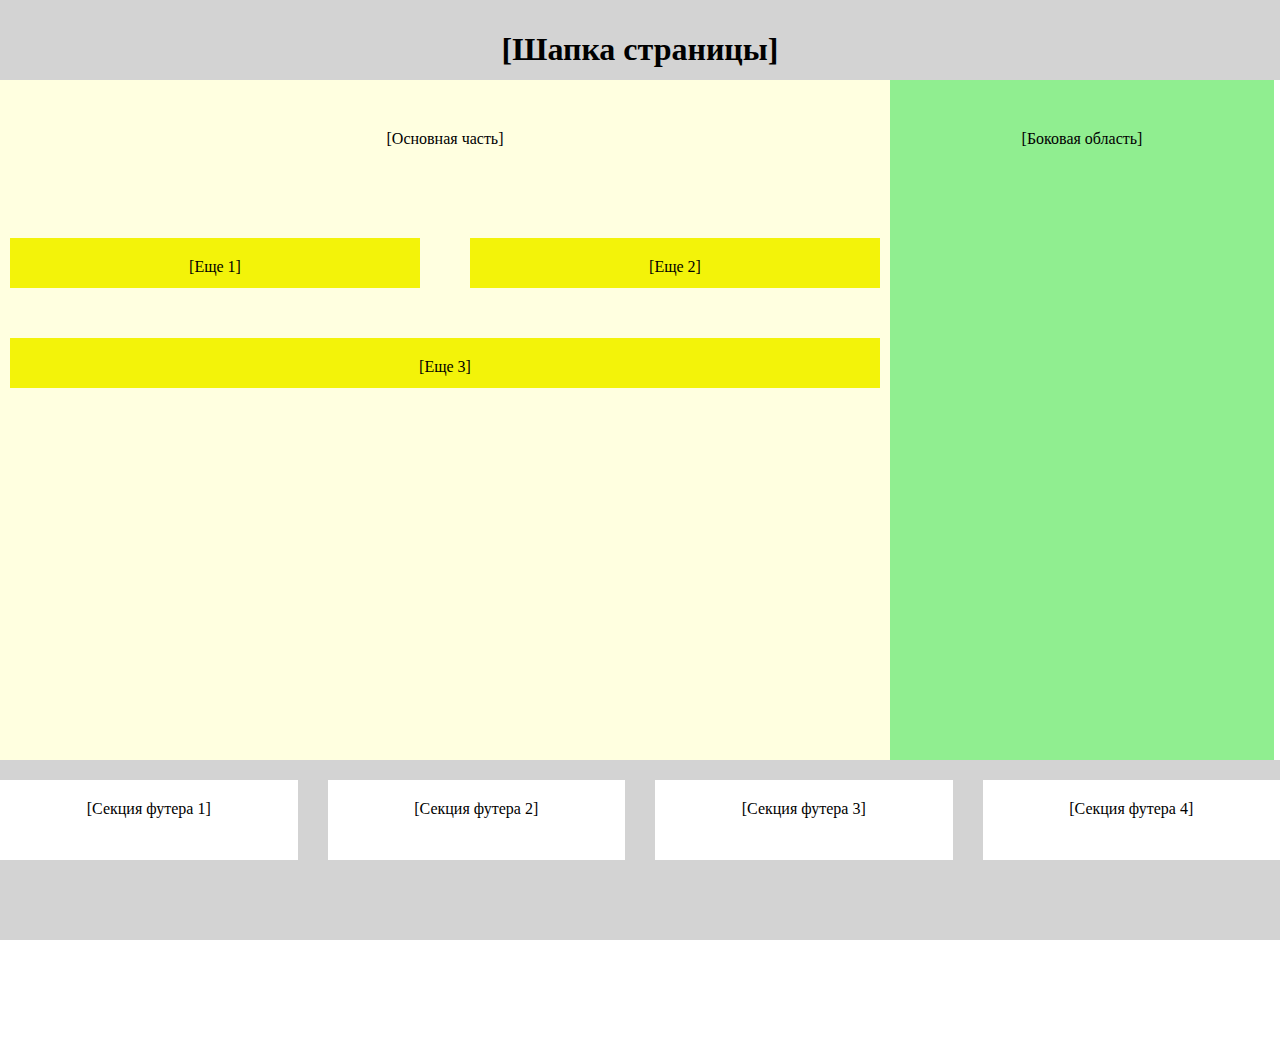
<file: Grid_1/index.html>
<!DOCTYPE html>
<html lang="en">
  <head>
    <meta charset="UTF-8" />
    <meta name="viewport" content="width=device-width, initial-scale=1.0" />
    <title>Document</title>
    <link rel="stylesheet" href="style/normalize.css" />
    <link rel="stylesheet" href="style/style.css" />
  </head>
  <body>
    <div class="container">
      <header class="header">
        <h1>[Шапка страницы]</h1>
      </header>
      <main class="main">
        [Основная часть]
        <div class="grid-container">
          <div class="more-1">[Еще 1]</div>
          <div class="more-2">[Еще 2]</div>
          <div class="more-3">[Еще 3]</div>
        </div>
      </main>
      <aside class="sidebar">[Боковая область]</aside>

      <footer class="footer">
        <div class="grid">
          <div class="section-1">[Секция футера 1]</div>
          <div class="section-2">[Секция футера 2]</div>
          <div class="section-3">[Секция футера 3]</div>
          <div class="section-4">[Секция футера 4]</div>
        </div>
      </footer>
    </div>
  </body>
</html>
</file>
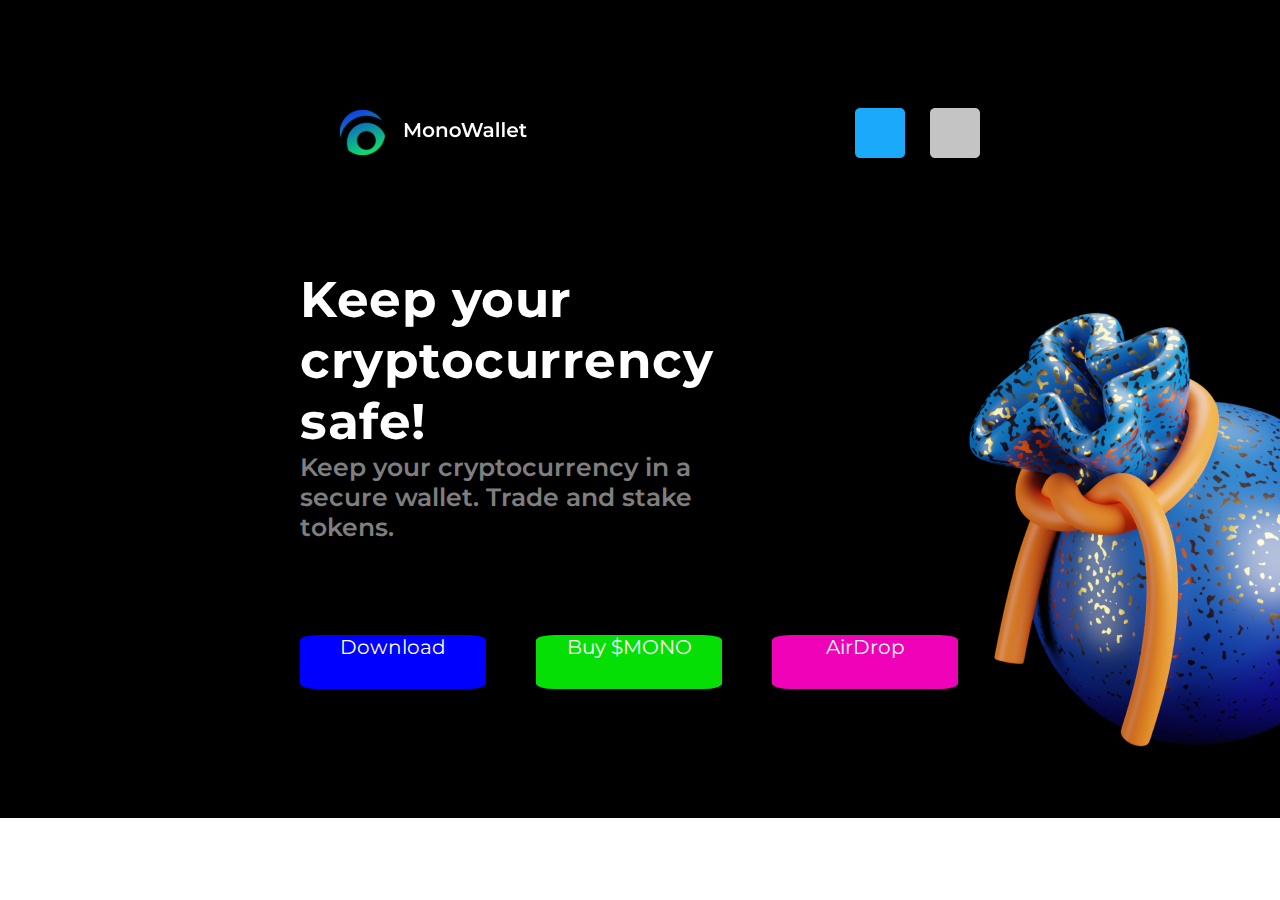
<file: website_Monowallet/index.html>
<!DOCTYPE html>
<html lang="en">
  <head>
    <meta charset="UTF-8" />
    <meta name="viewport" content="width=device-width, initial-scale=1.0" />
    <title>Document</title>
    <link rel="preconnect" href="https://fonts.gstatic.com" crossorigin />
    <link
      href="https://fonts.googleapis.com/css2?family=Montserrat:wght@600&display=swap"
      rel="stylesheet"
    />
    <link rel="preconnect" href="https://fonts.googleapis.com" />
    <link rel="preconnect" href="https://fonts.gstatic.com" crossorigin />
    <link
      href="https://fonts.googleapis.com/css2?family=Montserrat:wght@700&display=swap"
      rel="stylesheet"
    />

    <link rel="stylesheet" href="style/normalize.css" />
    <link rel="stylesheet" href="style/style.css" />
  </head>
  <body>
    <div class="body">
      <header class="header">
        <ul class="logotip">
          <li class="logotip_li">
            <a href="#"> <img src="assets/images/image_17.svg" alt="logo" /></a>
          </li>
          <li class="logotip_li_2">
            <a href="#">
              <img src="assets/images/MonoWallet.png" alt="monowallet"
            /></a>
          </li>
        </ul>

        <nav>
          <ul class="menu">
            <li class="menu_li">
              <a href="#">
                <img src="assets/images/Rectangle_17.png" alt="media1"
              /></a>
            </li>
            <li class="menu_li_2">
              <a href="#"
                ><img src="assets/images/Rectangle_16.png" alt="media2"
              /></a>
            </li>
          </ul>
        </nav>
      </header>

      <main class="main">
        <div class="content"></div>
        <div class="title">Keep your cryptocurrency safe!</div>
        <!-- <div class="block">
            <div class="item">
              <div class="txt"></div> -->
        <div class="txt">
          Keep your cryptocurrency in a secure wallet. Trade and stake tokens.
        </div>
        <div class="img">
          <img src="assets/images/money-bag-dynamic-color.png" alt="money" />
        </div>
        <div class="buttons">
          <div class="button_1">
            <a class="button" href="#" target="_blank">Download</a>
          </div>
          <div class="button_2">
            <a class="button" href="#" target="_blank">Buy $MONO</a>
          </div>
          <div class="button_3">
            <a class="button" href="#" target="_blank">AirDrop</a>
          </div>
        </div>
      </main>

      <footer class="footer"></footer>
    </div>
  </body>
</html>
</file>
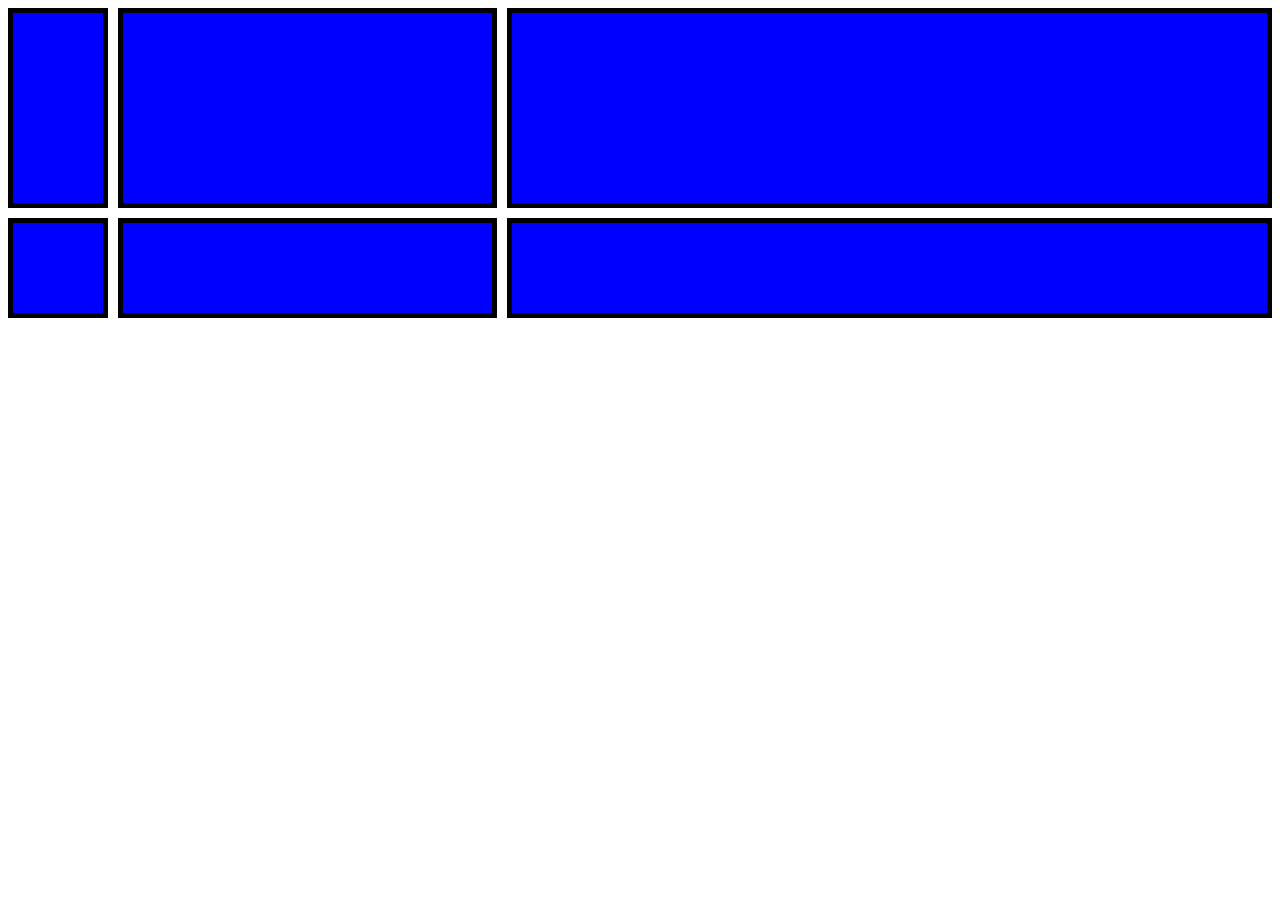
<file: table_5/5.html>
<!DOCTYPE html>
<html lang="en">
  <head>
    <meta charset="UTF-8" />
    <meta name="viewport" content="width=device-width, initial-scale=1.0" />
    <title>Document</title>
    <link rel="stylesheet" href="style/style.css" />
  </head>
  <body class="container">
    <div class="content"></div>
    <div class="content"></div>
    <div class="content"></div>
    <div class="content"></div>
    <div class="content"></div>
    <div class="content"></div>
  </body>
</html>
</file>
<file: Grid_1/style/style.css>
.container {
    display: grid;
    grid-template-columns: 500px 1fr 1fr;
    grid-template-rows: 80px 1fr 100px 80px;
    width: 100vw;
    height: 700px;
    text-align: center;
}
.header {
    background-color: rgb(211, 211, 211);
    grid-row: 1/2;
    grid-column: 1/4;
    align-items: center;
    text-align: center;
    padding-top: 10px;}
.main {
    background-color: rgb(255, 255, 224);
    grid-row: 2/4;
    grid-column: 1/3;
    height: 70vh;
    align-items: center;
    text-align: center;
    padding-top: 50px;
}
.grid-container {
    display: grid;
    grid-template-columns: repeat(4, 1fr);
    grid-template-rows:20px repeat(2, 70px);
    gap: 30px;
    margin-top: 30px;
    justify-content: center;
    align-content: center;
    text-align: center;
}

.more-1 {
    background-color: rgb(243, 243, 9);
    grid-row: 2;
    grid-column: 1/3;
    padding-top: 20px;
    text-align: center;
    margin: 10px;
   
}

.more-2 {
    background-color: rgb(243, 243, 9);
    grid-row: 2;
    grid-column: 3/5;
    padding-top: 20px;
    margin: 10px;
    text-align: center;
}

.more-3 {
    background-color: rgb(243, 243, 9);
    grid-row: 3;
    grid-column: 1/5;
    padding-top: 20px;
    margin: 10px;
    text-align: center;}


.sidebar {
    width: 30vw;
    height: 70vh;
    background-color: lightgreen;
    justify-content: end;
    text-align: center;
    align-items: center;
    padding-top: 50px;
   
}

.footer {
    grid-row: 3/4;
    grid-column: 1/4;    
    height: 20vh;
    align-items: center;
    background-color: rgb(211, 211, 211);
      

}
.grid {
    display: grid;
    grid-template-columns: repeat(4, 1fr);
    grid-template-rows:80px repeat(2, 70px) ;
    gap: 30px;
    margin-top: 20px; 
    justify-content: center;
    align-content: center;
    text-align: center;
}
.section-1 {
    
    grid-row: 1;
    grid-column: 1/2;
    text-align: center;
    background-color: rgb(255, 255, 255);
    padding-top: 20px;
    }

.section-2 {
    
    grid-row: 1;
    grid-column: 2/3;
    text-align: center;
    background-color: rgb(255, 255, 255);
    padding-top: 20px;
    }

.section-3 {
    
    grid-row: 1;
    grid-column: 3/4;
    text-align: center;
    background-color: rgb(255, 255, 255);
    padding-top: 20px;
    }

.section-4 {
    
    grid-row: 1;
    grid-column: 4/5;
    text-align: center;
    background-color: rgb(255, 255, 255);
    padding-top: 20px;
    
    }
</file>
<file: website_Monowallet/style/style.css>
.body {
    background-color: #000000;
    font-family: 'Montserrat', sans-serif;
}
.header {
    display: flex;
    align-items: center;
    justify-content: space-between;
    
}
.logotip {
    display: flex;
    list-style: none; 
}
.logotip_li {
    margin-right: 15px; 
    margin-left: 300px;
    padding: 94px 0px;
  
}

.logotip_li_2 {
    padding-top: 106px; 
    
    } 
.menu {
    display: flex;
    list-style: none; 
}
.menu_li {
    margin-right: 25px;

    
}
.menu_li_2 {
    margin-right: 300px;
}
.main {
    display: grid;
    grid-template-columns: 1fr 1fr 1fr 1fr;
    grid-template-rows: 1fr 1fr 1fr;
    text-align: center;

}
.content {
    display: grid;
    grid-template-columns: 1fr;
    grid-template-rows: 1fr 1fr;
    text-align: left;
    grid-row: 1 / 3;
    grid-column: 1 / 3 ;
   
}
.title {
    grid-row: 1 / 2;
    grid-column: 1 / 2;
    margin-left: 300px;
color: #FFF;
text-shadow: 0px 4px 4px rgba(0, 0, 0, 0.25), 0px 4px 4px rgba(0, 0, 0, 0.25);
font-family: Montserrat;
font-size: 50px;
font-style: normal;
font-weight: 700;
line-height: normal;
letter-spacing: 0.5px;
text-align: left;

}
.txt {
    grid-row: 2 / 3;
    grid-column: 1 / 2;
    color: rgba(255, 255, 255, 0.50);
font-family: Montserrat;
font-size: 25px;
font-style: normal;
font-weight: 600;
line-height: normal;
margin-left: 300px;
text-align: left;
}

.img {
    grid-row: 1 / 4;
    grid-column: 3 / 5;
    padding-right: 260px;
}
.buttons {
    display: grid;
    grid-template-columns: 1fr 1fr 1fr;
    grid-template-rows: 1fr ;
    gap: 50px;
    grid-row: 3 / 4;
    grid-column: 1 / 3 ;
    text-align: center;
    font-family: 'Montserrat', sans-serif;
    color: rgb(255, 255, 255);
    font-size: 20px;
    font-style: normal;
    font-weight: 400;
    line-height: normal;
    
    }
.buttons a {
    color:rgb(255, 255, 255);
    text-decoration: none;
}
a:hover {
    font-size: 22px; color:rgb(0, 0, 0);
}

.button_1 {
    background: rgb(0, 0, 255);
    width: 186px;
    height: 54px;
    border-radius: 10%;
    margin-left: 300px;}
    
.button_2 {
    background: rgb(6, 223, 6);
    width: 186px;
    height: 54px;
    border-radius: 10%;
    }
.button_3 {
    background: rgb(240, 3, 184);
    width: 186px;
    height: 54px;
    border-radius: 10%;
    }
</file>
<file: table_5/style/style.css>
.container {
    display: grid;
    grid-template-columns: 100px 30% 1fr;
    grid-template-rows: 200px 100px;
    gap: 10px;
    
}
.content {
    background-color: rgb(0, 0, 255);
    border: 5px solid black;

}
</file>
